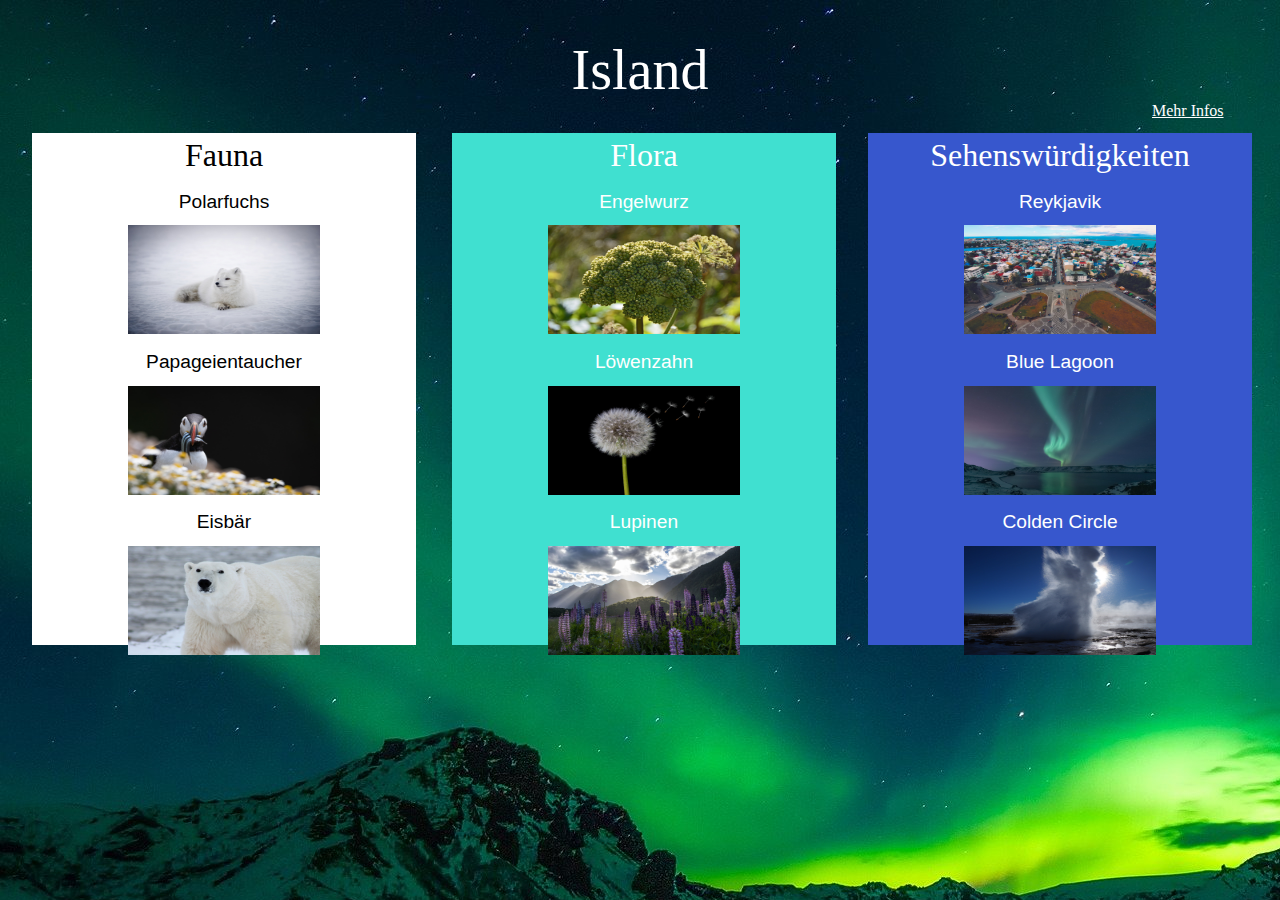
<file: Iceland.html>
﻿<!doctype html>
<html lang="de">
	<head>
		<meta charset="utf-8">
		<meta name="viewport" content="width=device-width, initial-scale=1.0">
		<link rel="stylesheet" type="text/css" href="style.css">
	</head>
	<body id="home">
       
		<header>
            <h1>Island</h1>
            <nav><a href="Iceland1.html">Mehr Infos</a></nav>
		</header>

        <main>
        <div id="flex">
            <div class="cont" id="fauna">
                <div class="span-3">
                    <h2>Fauna</h2>
                </div>
                <div class="grid">
                <div class="sight"></div>
                    <h3>Polarfuchs</h3>
                    <img src="Polarfuchs.jpg" alt="sight">
                </div>
                <div class="sight">
                    <h3>Papageientaucher</h3>
                    <img src="Papageientaucher.jpg" alt="sight">
                </div> 
                <div class="sight"></div>        
                    <h3>Eisbär</h3>
                    <img src="Eisbär.jpg">
                </div>
            
            <div class="flag">.</div>
            
            <div class="cont" id="flora">
                <div class="span-3">
                    <h2>Flora</h2>
                </div>
                <div class="grid">
                <div class="sight">
                    <h3>Engelwurz</h3>
                    <img src="Engelwurz.jpg" alt="sight">
                </div>
                <div class="sight">
                    <h3>Löwenzahn</h3>
                    <img src="Löwnzahn.jpg" alt="sight">
                </div>
                <div class="sight">
                    <h3>Lupinen</h3>
                    <img src="Lupinen.jpg" alt="sight">
                </div>
            </div>
            </div>
            
            <div class="cont" id="culture">
                <div class="span-3">
                    <h2>Sehenswürdigkeiten</h2>
                </div>
                <div class="grid">
                <div class="sight">
                    <h3>Reykjavik</h3>
                    <img src="Reykjavik.jpg">
                </div>
                <div class="sight">
                    <h3>Blue Lagoon</h3>
                    <img src="BlaueLagune.jpg">
                </div>
                </div>
                <div class="grid">
                <div class="sight">
                    <h3>Colden Circle</h3>
                    <img src="GoldenCircle.jpg">
                </div>
                
                </div>                      

            </div>
        </div>
        </main>
        
        
		
	</body>
</html>
</file>
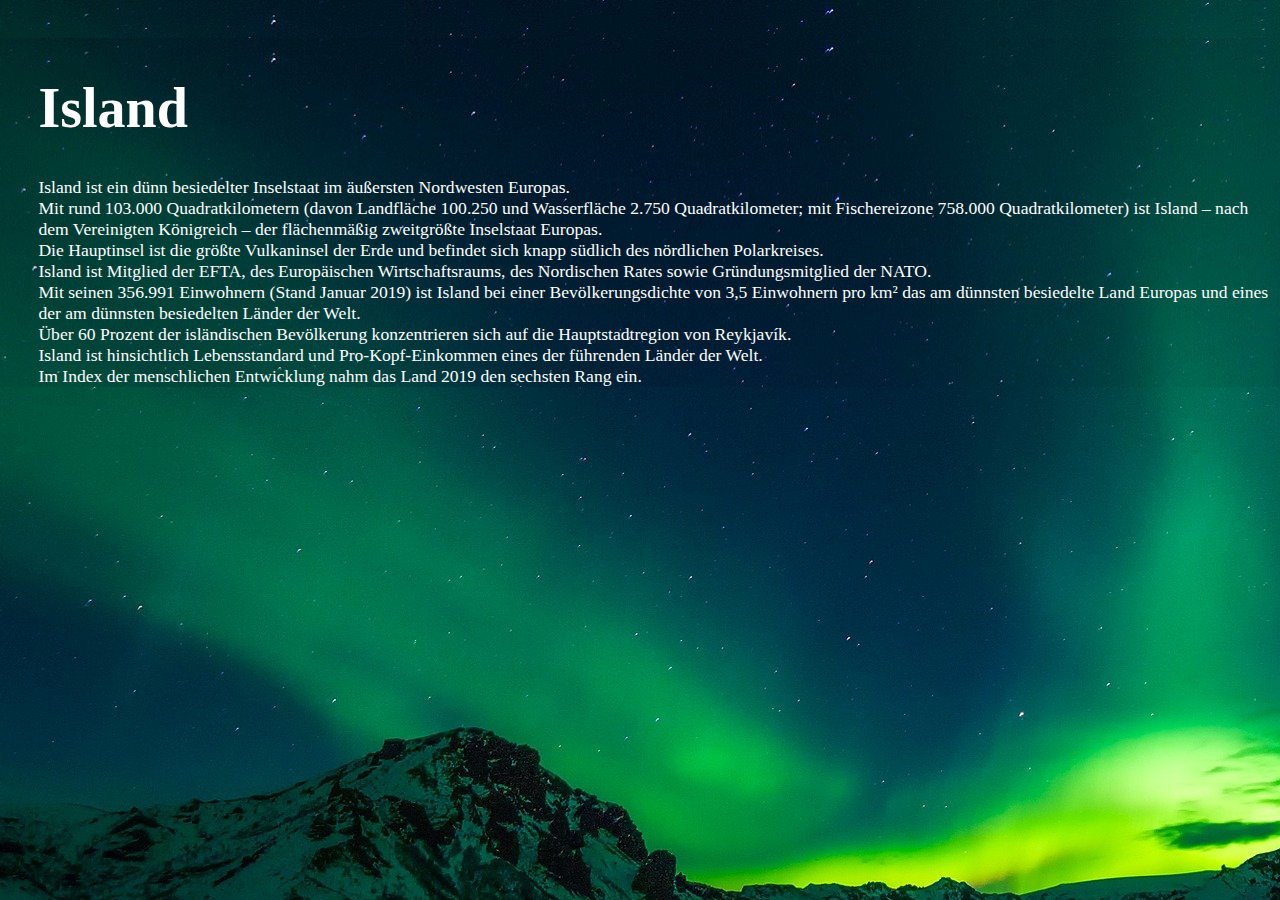
<file: Iceland1.html>
﻿<!doctype html>
<html lang="de">
	<head>
		<meta charset="utf-8">
		<meta name="viewport" content="width=device-width, initial-scale=1.0">
		<link rel="stylesheet" type="text/css" href="style1.css">
	</head>
	<body id="home">
		<header>
			<h1>Island</h1>
		</header>

        <main>
		<p>Island ist ein dünn besiedelter Inselstaat im äußersten Nordwesten Europas.<br>
		   Mit rund 103.000 Quadratkilometern (davon Landfläche 100.250 und Wasserfläche 2.750 Quadratkilometer; mit Fischereizone 758.000 Quadratkilometer) ist Island – nach dem Vereinigten Königreich – der flächenmäßig zweitgrößte Inselstaat Europas.<br>
		   Die Hauptinsel ist die größte Vulkaninsel der Erde und befindet sich knapp südlich des nördlichen Polarkreises.<br>
		   Island ist Mitglied der EFTA, des Europäischen Wirtschaftsraums, des Nordischen Rates sowie Gründungsmitglied der NATO.<br>
		   Mit seinen 356.991 Einwohnern (Stand Januar 2019) ist Island bei einer Bevölkerungsdichte von 3,5 Einwohnern pro km² das am dünnsten besiedelte Land Europas und eines der am dünnsten besiedelten Länder der Welt.<br>
		   Über 60 Prozent der isländischen Bevölkerung konzentrieren sich auf die Hauptstadtregion von Reykjavík.<br>			
		   Island ist hinsichtlich Lebensstandard und Pro-Kopf-Einkommen eines der führenden Länder der Welt.<br>
		   Im Index der menschlichen Entwicklung nahm das Land 2019 den sechsten Rang ein.</p>
        </main>
        
        
		
	</body>
</html>
</file>
<file: style.css>
html, body {
    margin: 0;
    padding: 0;
    background-image: url(Island.jpg);
    
}
h1, h2, h3 {
    text-align: center;
    margin: 0;
    font-weight: 400;
}
h1 {
	font-size: 350%;
	font-family: fantasy;
    padding: 3% 0 0 0;
    color: white;
}
h2 {
	font-size: 200%;
    padding: 1% 0;
    font-family: fantasy;
}
h3 {
    font-size: 120%;
    padding: 1vw 0;
    font-family: Impact, Haettenschweiler, 'Arial Narrow Bold', sans-serif;
}

#fauna {
    background-color: white;
    color:black;
    
}
#flora {
    background-color: turquoise;
    color: white;
}
#culture {
    background-color: #3757cd;
    color:white;
}

.cont{
    justify-content: space-around; 
    width: 30%;
    margin-left: 2.5%;
    height: 40vw;
    margin-top:1%;
}

#flora .cont{
    display:grid;
	grid-template-columns:  25% 25% 25%; 
	justify-content: space-around; 
}

#culture .cont{
    display:grid;
	grid-template-columns:  25% 25% 25%; 
	justify-content: space-around;
}

.grid1{
    display:grid;
	grid-template-columns:  25% 55%; 
	justify-content: space-around;
}




.grid-container-5{
    margin-top:2%;
    margin-bottom:2%;
    text-align: center;
}

img{
    height:8.5vw;
    width:50%;
    margin-left: 25%;
}

#flex{
    display: flex;
}

a{
    margin-left: 90%;
    margin-top: 20%;
    color: white;
    font-family: fantasy;
}


@media screen and (max-width: 992px){
    .cont {
        height:80vw;
        
    }

    img{
        height:19vw;
        width:90%;
        margin-left:5%;
    }
    
}

@media screen and (max-width: 480px){
    .cont {
        height:170vw;
        
    }

    img{
        height:20vw;
        width:90%;
        margin-left:5%;
    }

    a{
        margin-left: 80%;
        margin-top: 20%;
        color: white;
        font-family: fantasy;
    }

    h2{
        font-size: 100%;
    }

    .sight{
        margin-top:60%;
    }
    
}
</file>
<file: style1.css>
html, body {
    margin: 0;
    padding: 0;
    background-image:url(Island.jpg);
}

h1 {
	font-size: 350%;
	font-family: fantasy;
    padding: 3% 0 0 0;
    color: white;
    margin-left: 3%;
}

p{
    color: white;
    font-family: fantasy;
    margin-left: 3%;
    font-size: 110%;
}
</file>
